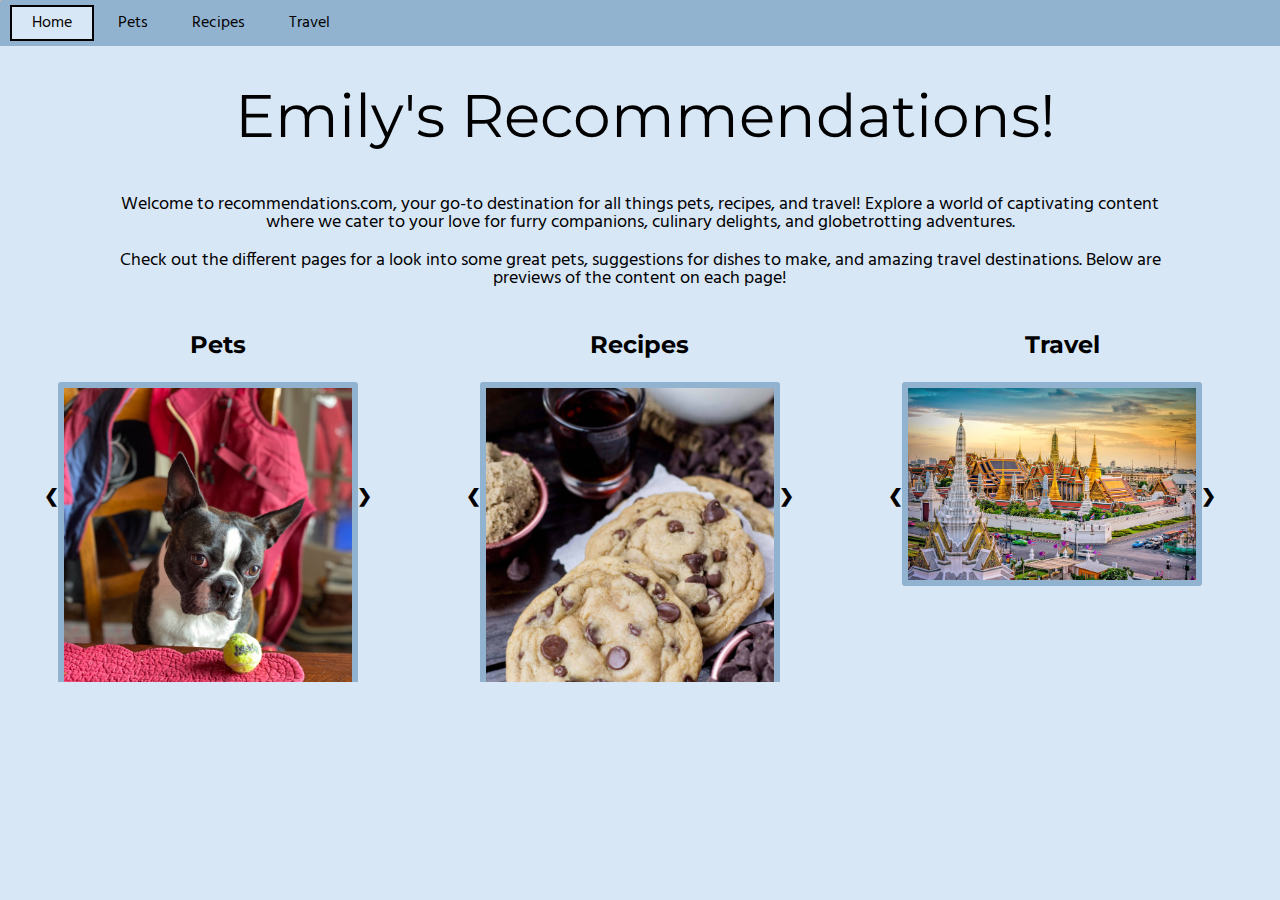
<file: index.html>
<!DOCTYPE html>
<html lang="en">
<head>
    <meta charset="UTF-8">
    <meta name="viewport" content="width=device-width, initial-scale=1.0">
    <title>Pets</title>
    <link rel="stylesheet" type="text/css" href="css/html5reset.css">
    <link rel="stylesheet" type="text/css" href="css/style.css">
    <link rel="preconnect" href="https://fonts.googleapis.com">
    <link rel="preconnect" href="https://fonts.gstatic.com" crossorigin>
    <link href="https://fonts.googleapis.com/css2?family=Merriweather:ital,wght@0,300;0,400;0,700;0,900;1,300;1,400;1,700;1,900&family=Montserrat:ital,wght@0,100..900;1,100..900&family=Work+Sans:ital,wght@0,100..900;1,100..900&display=swap" rel="stylesheet">
    <link rel="preconnect" href="https://fonts.googleapis.com">
    <link rel="preconnect" href="https://fonts.gstatic.com" crossorigin>
    <link href="https://fonts.googleapis.com/css2?family=Hind:wght@300;400;500;600;700&family=Merriweather:ital,wght@0,300;0,400;0,700;0,900;1,300;1,400;1,700;1,900&family=Montserrat:ital,wght@0,100..900;1,100..900&family=Work+Sans:ital,wght@0,100..900;1,100..900&display=swap" rel="stylesheet">
</head>
<body>
    <header>
        <a href = "#main" class = "skip">Skip to Main Content</a>
        <nav>
            <ul class="nav">
                <li class="active"><a href = "index.html">Home</a></li>
                <li><a href = "pets.html">Pets</a></li>
                <li><a href = "recipes.html">Recipes</a></li>
                <li><a href = "travel.html">Travel</a></li>
            </ul>
        </nav>
        <h1 class="indextitle">Emily's Recommendations!</h1>

    </header>
    <main id = "main">
        <div>
            <p class="index">Welcome to recommendations.com, your go-to destination for all things pets, recipes, and travel! Explore a world of captivating content where we cater to your love for furry companions, culinary delights, and globetrotting adventures. <br></p>

        </div>

        <div>
            <p class="index">Check out the different pages for a look into some great pets, suggestions for dishes to make, and amazing travel destinations. Below are previews of the content on each page!</p>
        </div>

        <div class="prevgrid">
            <div class="previewpages">
                <div>
                    <h2>Pets</h2>  
                </div>
                <div class="backgroundprev">
                    <div class="pet-prev">
                        <img src="images/bacon.jpg" alt="Brown labradoodle wearing colorful lei"> 
                    </div>
                    <div class="pet-prev">
                        <img src="images/pluto.jpg" alt="White dog looking up.">
                    </div>
                    <div class="pet-prev">
                    <img src="images/cody.jpg" alt="Cody at home"> 
                    </div>
                    <div class="pet-prev">
                    <img src="images/smoothie_staring.jpg" alt="Cat with bright green eyes staring at camera."> 
                    </div>
                    <div class="pet-prev">
                    <img src="images/Fitz.jpeg" alt="Boston terrier watching a tennis ball at the table."> 
                    </div>
                    <a class="prev" onclick="plusSlides(-1, 0)">&#10094;</a>
                    <a class="next" onclick="plusSlides(1, 0)">&#10095;</a>  
                </div>  
            </div>
            <div class="previewpages">
                <div>
                    <h2>Recipes</h2>    
                </div>
                <div class="backgroundprev">
                   <div class="rec-prev">
                        <img src="images/meatballs.jpg" alt="Meatballs on top of a bowl of spaghetti."> 
                    </div>
                    <div class="rec-prev">
                        <img src="images/spaghetti.jpg" alt="Spaghetti in a bowl with marinara sauce and basil.">
                    </div>
                    <div class="rec-prev">
                        <img src="images/chocolate_chip_cookies.jpg" alt="Chocolate chip cookies.">
                    </div> 
                    <a class="prev" onclick="plusSlides(-1, 1)">&#10094;</a>
                    <a class="next" onclick="plusSlides(1, 1)">&#10095;</a>
                </div>   
            </div>
            <div class="previewpages">
                <h2>Travel</h2>
                <div class="backgroundprev">
                    <div class="trav-prev">
                        <img src="images/Vatican_courtyard.jpg" alt="View of the courtyard and Vatican building">
                    </div>
                    <div class="trav-prev">
                        <img src="images/Monteverde_skyline.jpeg" alt="Street with the Monteverde rainforest behind it."> 
                    </div>
                    <div class="trav-prev">
                    <img src="images/bangkok-nongif.jpeg" alt="Colorful street in Thailand"> 
                    </div>
                    <a class="prev" onclick="plusSlides(-1, 2)">&#10094;</a>
                    <a class="next" onclick="plusSlides(1, 2)">&#10095;</a> 
                </div>
                
            </div>

             
        </div>
    </main>
    <script src="js/script.js"></script>
</body>
</html>
</file>
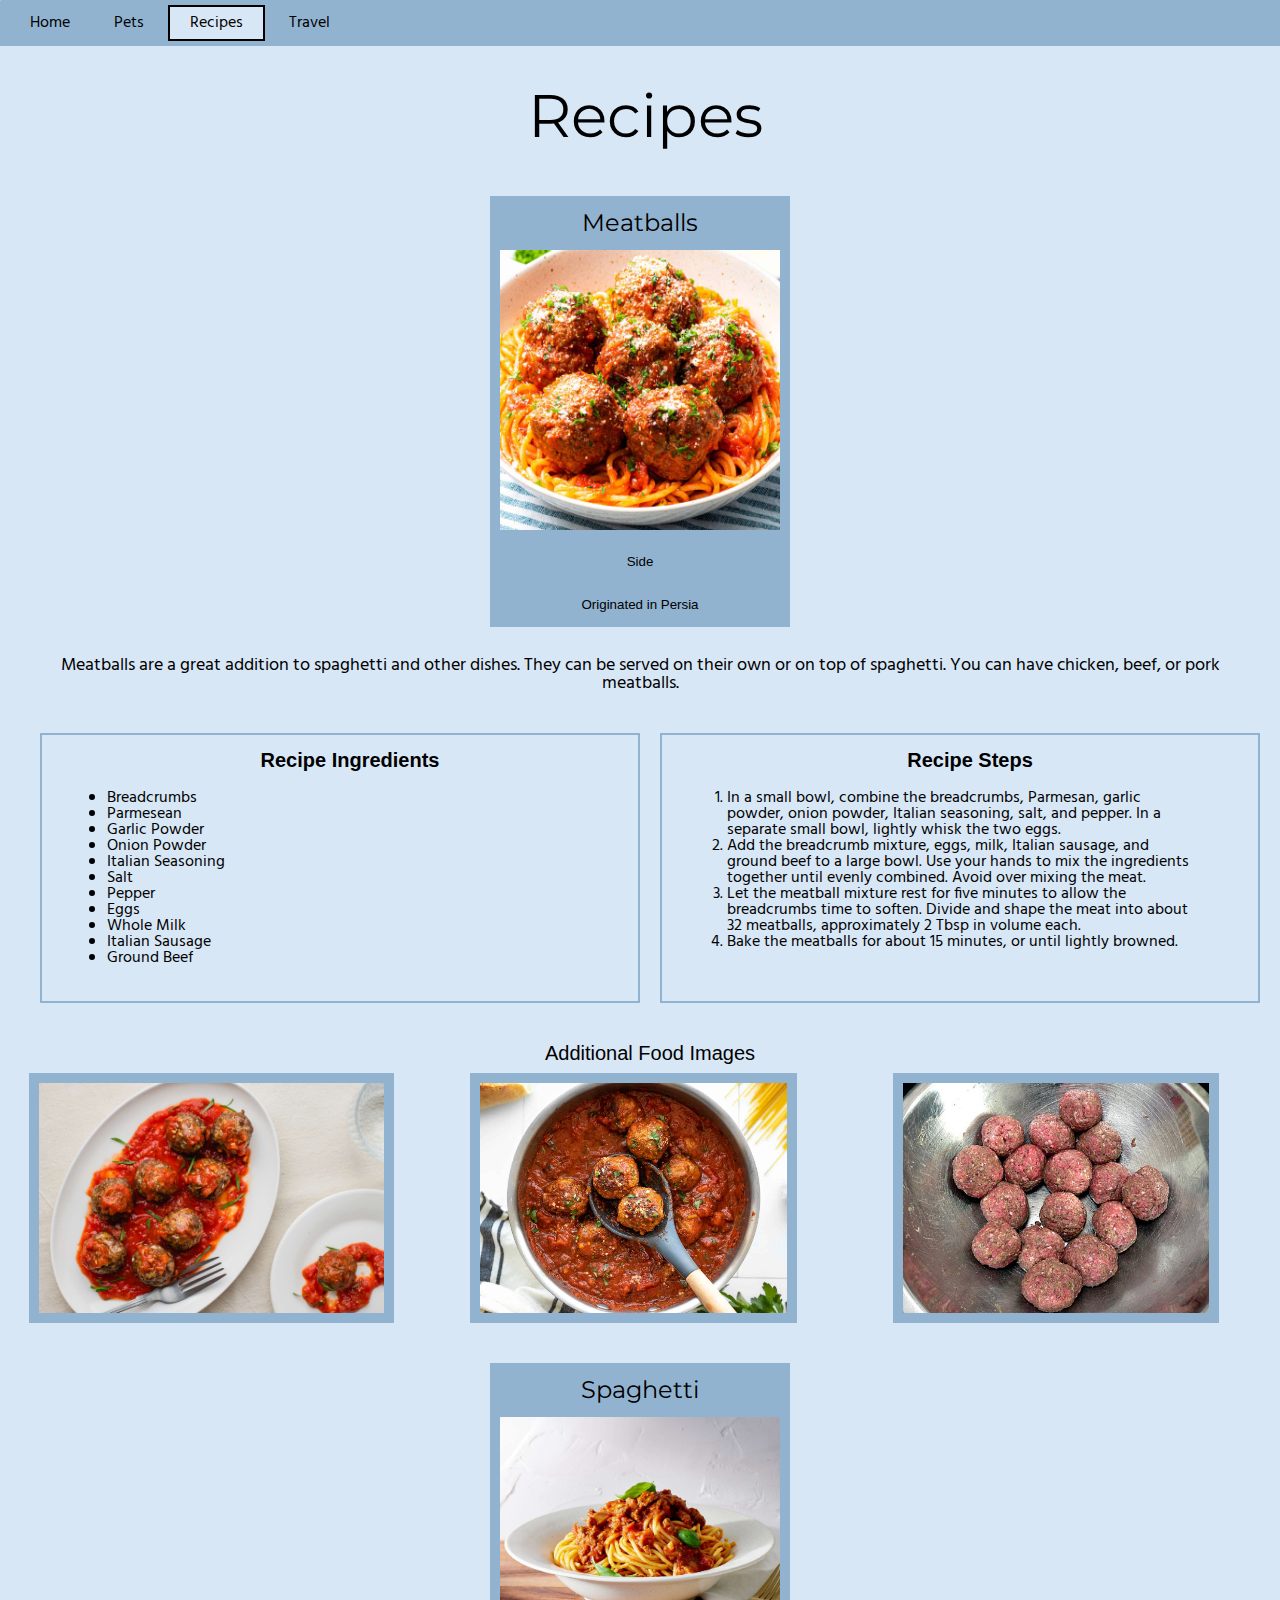
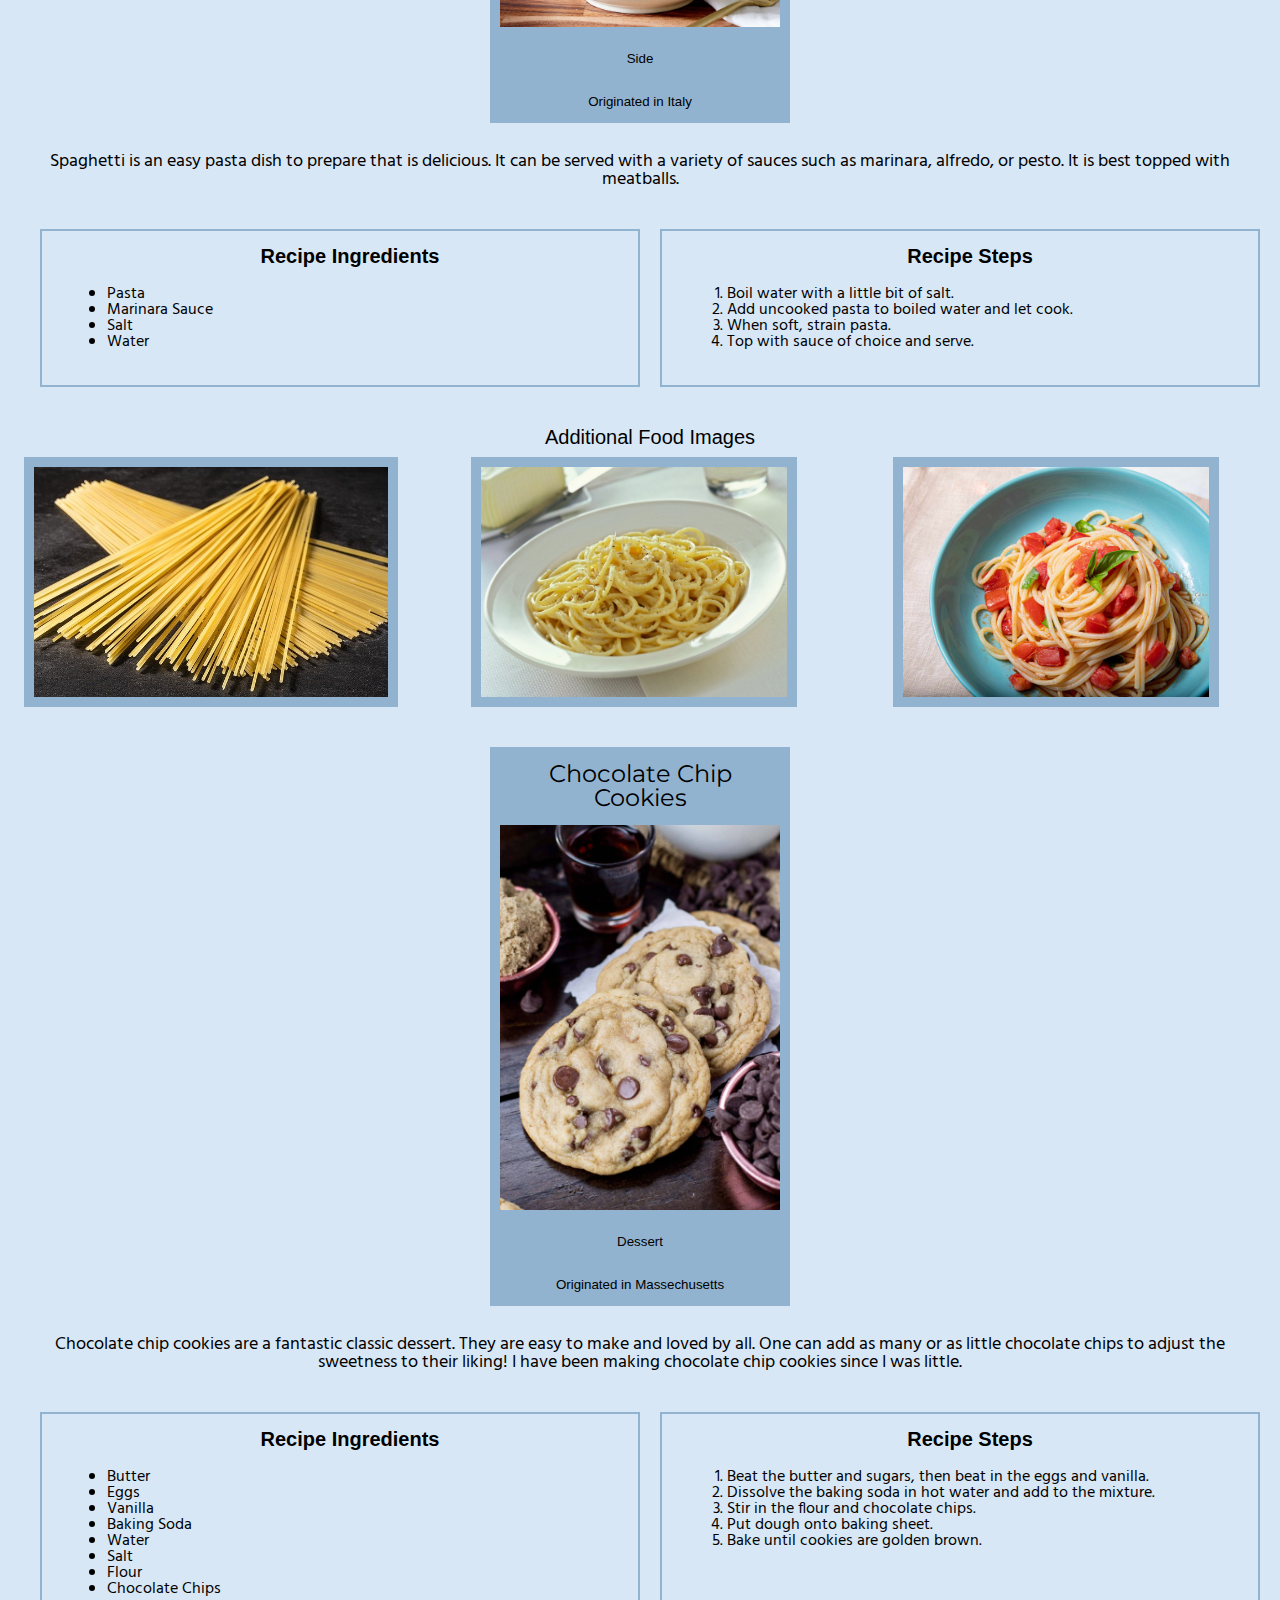
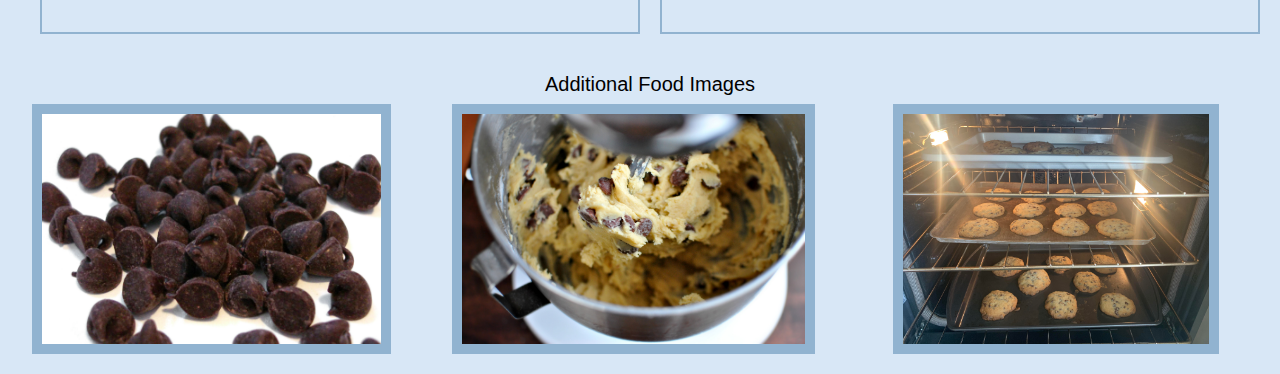
<file: recipes.html>
<!DOCTYPE html>
<html lang="en">
<head>
    <meta charset="UTF-8">
    <meta name="viewport" content="width=device-width, initial-scale=1.0">
    <title>Recipes</title>
    <link rel="stylesheet" type="text/css" href="css/html5reset.css">
    <link rel="stylesheet" type="text/css" href="css/style.css">
    <link rel="preconnect" href="https://fonts.googleapis.com">
    <link rel="preconnect" href="https://fonts.gstatic.com" crossorigin>
    <link rel="preconnect" href="https://fonts.googleapis.com">
    <link rel="preconnect" href="https://fonts.gstatic.com" crossorigin>
    <link href="https://fonts.googleapis.com/css2?family=Merriweather:ital,wght@0,300;0,400;0,700;0,900;1,300;1,400;1,700;1,900&family=Montserrat:ital,wght@0,100..900;1,100..900&family=Work+Sans:ital,wght@0,100..900;1,100..900&display=swap" rel="stylesheet">
    <link rel="preconnect" href="https://fonts.googleapis.com">
    <link rel="preconnect" href="https://fonts.gstatic.com" crossorigin>
    <link href="https://fonts.googleapis.com/css2?family=Hind:wght@300;400;500;600;700&family=Merriweather:ital,wght@0,300;0,400;0,700;0,900;1,300;1,400;1,700;1,900&family=Montserrat:ital,wght@0,100..900;1,100..900&family=Work+Sans:ital,wght@0,100..900;1,100..900&display=swap" rel="stylesheet">
</head>
<body>
    <header>
        <a href = "#main" class = "skip">Skip to Main Content</a>
        <nav>
            <ul class="nav">
                <li><a href = "index.html">Home</a></li>
                <li><a href = "pets.html">Pets</a></li>
                <li class="active"><a href = "recipes.html">Recipes</a></li>
                <li><a href = "travel.html">Travel</a></li>
            </ul>
        </nav>
        <h1>Recipes</h1>
    </header>
    <main id = "main">
        <div>
            <div class="recipeintro">
                <div class="recipeimg">
                    <h2>Meatballs</h2>
                    <img class="foodpic" src="images/meatballs.jpg"  width ="200" alt="Meatballs on top of a bowl of spaghetti.">
                    <h3 class="recipe">Side</h3>            
                    <h3 class="recipe">Originated in Persia</h3>
                </div>
                <p>Meatballs are a great addition to spaghetti and other dishes. They can be served on their own or on top of spaghetti. You can have chicken, beef, or pork meatballs.</p>   
            </div>

            <div class="recipeinfo">
                <div class="ingredients">
                    <h3>Recipe Ingredients</h3>
                    <ul>
                        <li>Breadcrumbs</li>
                        <li>Parmesean</li>
                        <li>Garlic Powder</li>
                        <li>Onion Powder</li>
                        <li>Italian Seasoning</li>
                        <li>Salt</li>
                        <li>Pepper</li>
                        <li>Eggs</li>
                        <li>Whole Milk</li>
                        <li>Italian Sausage</li>
                        <li>Ground Beef</li>
                    </ul>
                </div>
                <div class="steps">
                    <h3>Recipe Steps</h3>
                    <ol>
                        <li>In a small bowl, combine the breadcrumbs, Parmesan, garlic powder, onion powder, Italian seasoning, salt, and pepper. In a separate small bowl, lightly whisk the two eggs.</li>
                        <li>Add the breadcrumb mixture, eggs, milk, Italian sausage, and ground beef to a large bowl. Use your hands to mix the ingredients together until evenly combined. Avoid over mixing the meat.</li>
                        <li>Let the meatball mixture rest for five minutes to allow the breadcrumbs time to soften. Divide and shape the meat into about 32 meatballs, approximately 2 Tbsp in volume each.</li>
                        <li>Bake the meatballs for about 15 minutes, or until lightly browned.</li>
                    </ol>      
                </div>
                  
            </div>
            

            <h3 class="foodgallery">Additional Food Images</h3>
            <div class="additional">
                <img class="food" src="images/plate_of_meatballs.jpg"  width ="200" alt="Meatball dish with marinara sauce.">
                <img class="food" src="images/meat.jpg"  width ="200" alt="Meatball on a spoon above dish.">
                <img class="food" src="images/uncooked_meatballs.jpg"  width ="200" alt="Uncooked meatballs in a bowl."> 
            </div>
            
        </div>
        <div>
            <div class="recipeintro">
                <div class="recipeimg">
                    <h2>Spaghetti</h2>
                    <img class="foodpic" src="images/spaghetti.jpg"  width ="200" alt="Spaghetti in a bowl with marinara sauce and basil.">
                    <h3 class="recipe">Side</h3>            
                    <h3 class="recipe">Originated in Italy</h3>
                </div>
                <p>Spaghetti is an easy pasta dish to prepare that is delicious. It can be served with a variety of sauces such as marinara, alfredo, or pesto. It is best topped with meatballs.</p>
            </div>
            <div class="recipeinfo">
                <div class="ingredients">
                    <h3>Recipe Ingredients</h3>
                    <ul>
                        <li>Pasta</li>
                        <li>Marinara Sauce</li>
                        <li>Salt</li>
                        <li>Water</li>
                    </ul>    
                </div>
                <div class="steps">
                    <h3>Recipe Steps</h3>
                    <ol>
                        <li>Boil water with a little bit of salt.</li>
                        <li>Add uncooked pasta to boiled water and let cook.</li>
                        <li>When soft, strain pasta.</li>
                        <li>Top with sauce of choice and serve.</li>
                    </ol>     
                </div>
                
            </div>

            <h3 class="foodgallery">Additional Food Images</h3>
            <div class="additional">
                <img class="food" src="images/uncooked_pasta.jpg"  width ="200" alt="Uncooked spaghetti.">
                <img class="food" src="images/plain_spaghetti.jpg"  width ="200" alt="Spaghetti dish with no sauce.">
                <img class="food" src="images/pasta.jpg"  width ="200" alt="Spaghetti in a bowl with tomatoes and basil.">
            </div>
            
        </div>
        <div>
            <div class="recipeintro">
                <div class="recipeimg">
                    <h2>Chocolate Chip Cookies</h2>
                    <img class="foodpic" src="images/chocolate_chip_cookies.jpg"  width ="200" alt="Chocolate chip cookies.">
                    <h3 class="recipe">Dessert</h3>            
                    <h3 class="recipe">Originated in Massechusetts</h3>
                </div>
                <p>Chocolate chip cookies are a fantastic classic dessert. They are easy to make and loved by all. One can add as many or as little chocolate chips to adjust the sweetness to their liking! I have been making chocolate chip cookies since I was little.</p>
            </div>

            <div class="recipeinfo">
                <div class="ingredients">
                    <h3>Recipe Ingredients</h3>
                    <ul>
                        <li>Butter</li>
                        <li>Eggs</li>
                        <li>Vanilla</li>
                        <li>Baking Soda</li>
                        <li>Water</li>
                        <li>Salt</li>
                        <li>Flour</li>
                        <li>Chocolate Chips</li>
                    </ul>    
                </div>
                <div class="steps">
                    <h3>Recipe Steps</h3>
                    <ol>
                        <li>Beat the butter and sugars, then beat in the eggs and vanilla.</li>
                        <li>Dissolve the baking soda in hot water and add to the mixture.</li>
                        <li>Stir in the flour and chocolate chips.</li>
                        <li>Put dough onto baking sheet.</li>
                        <li>Bake until cookies are golden brown.</li>
                    </ol>    
                </div>
                
            </div>
            
            
            <h3 class="foodgallery">Additional Food Images</h3>
            <div class="additional">
                <img class="food" src="images/chocolate_chips.jpg"  width ="200" alt="Chocolate chips on white background.">
                <img class="food" src="images/mixing_cookies.jpg"  width ="200" alt="Chocolate chip cookie dough being mixed.">
                <img class="food" src="images/cookies_in_oven.jpg"  width ="200" alt="Two trays of chocolate chip cookies in an oven.">
            </div>
            
        
        </div>
    </main>
</body>
</html>
</file>
<file: css/style.css>
/* Change font of whole page */
body {
    font-family: "Hind", serif;
    background-color: #d8e7f6;
}

/* Change font of headings */
h1, h2 {
    font-family: "Montserrat", serif;
}

/* Position and style heading */
h1 {
    text-align: center;
    margin: 40px 20px 50px 20px;
    /* font-weight: bold; */
    font-size: 60px;
    margin-left: 30px;
}

.clicker {
    display: none;
}

/* NAVIGATION */
li a {
    color: black;
    text-decoration: none;
    text-align: center;
    padding: 20px 20px;
}

/* Style highlighted tab */
li.active {
    border: 2px solid black;
    padding-top: 3px;
    padding-bottom: 3px;
    background-color: #d8e7f6;
}

ul.nav {
    list-style-type: none;
    padding: 15px 10px;
    background-color: #91b3d0;
    margin: 0px;
}

nav li {
    display: inline;
}

/* SKIP TO MAIN */
.skip {
    position: absolute;
    overflow: hidden;
    height: 1px;
    width: 1px;
    background-color: #faaf90;
}

.skip:focus {
    text-align: center;
    height: 100%;
    width: 100%;
    text-decoration: none;
    color: black;
    position: relative;
    margin-left: 45%;
}

/* INDEX */

/* Slideshows on index page */
* {
    box-sizing: border-box;
}

.pet-prev, .rec-prev, .trav-prev {
    display: none;
}

/* Style images */
.prevgrid img {
    vertical-align: middle;
    border: none;
}

.previewpages {
    max-width: 1000px;
    position: relative;
    margin: auto;
}

/* Style arrows on slideshows */
.prev, .next {
    cursor: pointer;
    position: absolute;
    top: 50%;
    width: auto;
    padding: 16px;
    margin-top: -22px;
    color: black;
    font-weight: bold;
    font-size: 18px;
    transition: 0.6s ease;
    border-radius: 0 3px 3px 0;
    user-select: none;
}

.next {
    right: -10px;
    border-radius: 0 3px 3px 0;
}

.prev {
    left: -30px;
    border-radius: 3px 0 0 3px;
}

/* Highlighted arrow state */
.prev:hover, .next:hover {
    background-color:#91b3d0;
    color: black;
}

.previewpages h2 {
    text-align: center;
    margin: 10px;
    color: black;
    font-weight: bold;
    background-color: transparent;
}

/* Make images have the same height in grid */
.backgroundprev {
    width: 300px;
    height: 300px;
    overflow: hidden;
}

/* Make 3 grid rows for slideshows */
.prevgrid {
    display: grid;
    grid-template-rows: 33% 33% 33%;
}

/* Style text on index page */
div p.index {
    margin: 0px 1em 20px 1em;
    font-size: large;
    text-align: center;
}

/* PETS */

/* Style pet gallery */
.grid, .grid-smoothie {
    display: grid;
    grid-template-columns: 175px 175px;
    justify-content: center;
    align-items: center;
    margin: 10px;
    column-gap: 0px;
    justify-items: center;
    align-items: center;
}

/* Style pet gallery images and video */
.grid img, .grid video, .grid-smoothie img {
    height: 130px;
    overflow: hidden;
    width: auto;
    border: 2px solid #91b3d0;
}

img {
    max-height: auto;
    width: 300px;
    display: block;
    margin-left: auto;
    margin-right: auto;
    margin-bottom: 20px;
    border: 10px solid #91b3d0;
    margin-top: 0px;
    border-top: none;
}

.intro {
    display: grid;
    grid-template-rows: 10% 90%;
    row-gap: 30px;
    align-items: baseline;
    justify-items: center;
    margin: 20px;
}

/* TRAVEL */
.travgrid {
    display: grid;
    grid-template-columns: 175px 175px;
    justify-items: center;
    align-items: center;
    justify-content: center;
    column-gap: 20px;
    margin: 10px;
    row-gap: 20px;
}

.travgrid img {
    height: 100px;
    overflow: hidden;
    width: auto;
    align-items: center;
    justify-items: center;
    border: none;
}

.travgrid figure {
    border: 2px solid #91b3d0;
    padding: 5px;
}

.travgrid p {
    padding: 10px;
}

p {
    margin: 20px;
}

h2 {
    /* background-color: #233329; */
    color: black;
    margin: auto;
    padding: 15px;
    text-align: center;
    width: 300px;
    font-size: x-large;
    background-color: #91b3d0;
}

h3 {
    margin-left: 20px;
    text-align: center;
    font-weight: bold;
    font-family: Verdana, Geneva, Tahoma, sans-serif;
    margin-bottom: 10px;
    font-size: 20px;
}

.likes li {
    border-top: 1px solid #d8e7f6;
    border-bottom: 1px solid #d8e7f6;
    padding-top: 15px;
    padding-bottom: 15px;
    padding-left: 5px;
    padding-right: 5px;
}

.likes {
    background-color: #91b3d0;
    color: black;
    margin: 10px;
    text-align: center;
    margin-bottom: 50px;
}

ul {
    list-style: disc;
    margin: 20px 50px;
}

ol {
    margin: 20px 50px;
    list-style: decimal;
}


/* Reduced Motion */
@media (prefers-reduced-motion) {
    video, .gif {
        display: none;
    }
}


/* RECIPES */
.gif, .food {
    border-top: 10px solid #91b3d0;
}

.recipe {
    background-color: #91b3d0;
    color: black;
    margin: auto;
    padding: 15px;
    text-align: center;
    width: 300px;
    font-weight: normal;
    font-size: smaller;
}

.recipeinfo {
    border-radius: 20px;
}

.foodpic {
    margin-bottom: 0px;
}

.foodgallery {
    font-weight: normal;
}

/* Tablet View */

@media screen and (min-width: 768px) {

    /* PETS */
    .petintro {
        display: grid;
        grid-template-columns: 50% 50%;
        align-items: center;
    }

    .petimg {
        display: grid;
        grid-row-start: 1;
    }

    .grid-smoothie img:hover {
        height: 300px;
        width: auto;
    }

    .grid, .grid-smoothie {
        grid-template-columns: 450px 450px;
        align-items: normal;
    }

    .grid img, .grid video {
        height: 300px;
        width: auto;
    }

    .grid-smoothie img {
        height: 200px;
        width: auto;
    }

    ul.likes {
        display: grid;
        align-self: center;
        grid-template-columns: 1fr 1fr 1fr;
        justify-content: space-around;
        align-items: center;
        list-style-type: none;
    }

    .likes li {
        border-left: 2px solid #d8e7f6;
        border-right: 2px solid #d8e7f6;
        border-bottom: none;
        border-top: none;
    }

    /* RECIPES */

    .recipeintro {
        display: grid;
        grid-template-columns: 50% 50%;
        margin: 20px;
        align-items: center;
    }

    .additional {
        display: grid;
        grid-template-columns: 33% 33% 33%;
    }

    .additional img {
        height: 150px;
        width: auto;
        transition: height 1s;
    }

    .additional img:hover {
        height: 200px;
        width: auto;
    }

    .recipeinfo {
        display: grid;
        grid-template-columns: 50% 50%;
        grid-template-rows: auto;
        margin: 40px;
        /* align-items: normal; */
        column-gap: 20px;
    }

    .ingredients, .steps {
        border: 2px solid #91b3d0;
        padding: 15px;
    }

    /* TRAVEL */

    .travelintro {
        display: grid;
        grid-template-columns: 50% 50%;
        align-items: center;
        margin: 20px;
    }

    .travgrid {
        grid-template-columns: 50% 50%;
        margin: 20px;
    }

    .travgrid img, figcaption{
        width: 300px;
        height: auto;
    }
}

/* Desktop View */

@media screen and (min-width: 992px) {

    h1 {
        text-align: center;
    }

    /* INDEX */

    .indextitle {
        text-align: center;
    }

    /* Three columns in grid of slideshows */
    .prevgrid {
        display: grid;
        grid-template-columns: 33% 33% 33%;
        justify-content: center;
    }

    .prevgrid img {
        border: 6px solid #91b3d0;
        border-radius: 3px;
    }

    /* Create margin for text */
    div p.index {
        margin: 20px 100px;
    }

    /* PETS */

    /* Set pet gallery to be all in one line */
    .grid, .grid-smoothie {
        grid-template-columns: 25% 25% 25% 25%;
        padding: 50px;
        background-color: #91b3d0;
    }

    .grid img, .grid video, .grid-smoothie img {
        align-self: center;
        border: 1px solid black;
    }

    .grid img, .grid video, .grid-smoothie img {
        transition: height 1s;
    }

    .grid img:hover, .grid video:hover {
        height: 400px;
        width: auto;
    }

    .petintro p {
        margin: 0px 100px;
    }

    .clicker {
        display: inline;
        text-align: center;
    }


    /* RECIPES */
    .additional img {
        height: 250px;
        width: auto;
        transition: height 1s;
    }

    .additional img:hover {
        height: 300px;
        width: auto;
    }

    .recipeintro {
        display: block;
    }

    .recipeintro p {
        text-align: center;
        margin: 30px;
        font-size: large;
    }

    /* TRAVEL */

    /* Set travel gallery to be all in one line */
    .travgrid {
        grid-template-columns: 25% 25% 25% 25%;
        margin: 20px;
    }

    .travgrid img {
        height: 175px;
        width: auto;
        transition: height 1s;
    }

    .travgrid img:hover {
        height: 230px;
        width: auto;
    }
}
</file>
